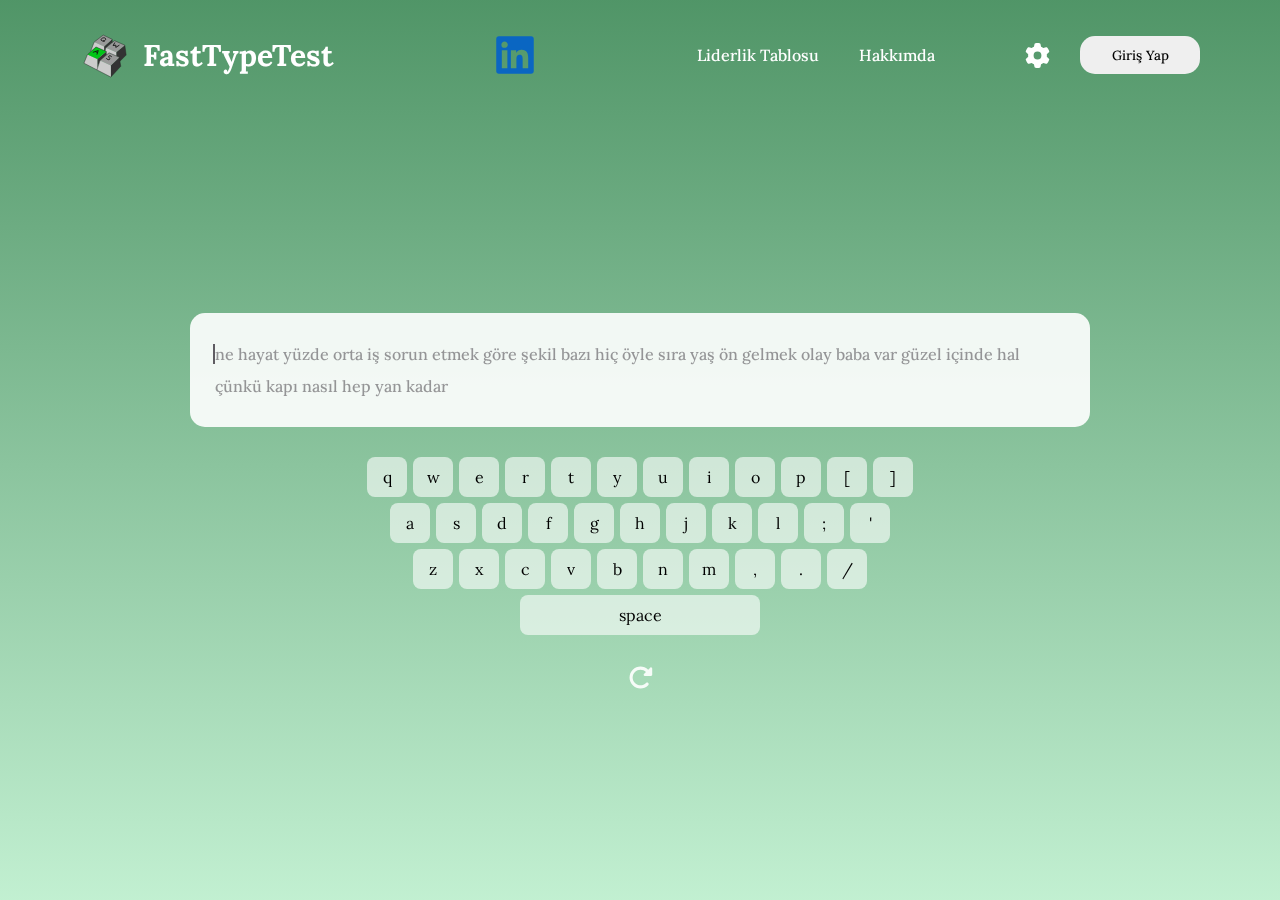
<file: index.html>
<!DOCTYPE html>
<html lang="tr">

<head>
    <meta charset="UTF-8" />
    <meta name="viewport" content="width=device-width, initial-scale=1.0" />


    <link rel="preconnect" href="https://fonts.googleapis.com">
    <link rel="preconnect" href="https://fonts.gstatic.com" crossorigin>
    <link href="https://fonts.googleapis.com/css2?family=Lora:ital,wght@0,400..700;1,400..700&display=swap"
        rel="stylesheet">

    <script type="module" src="./scripts/main.js" defer></script>
    <link rel="stylesheet" href="styles/index.css" />
    <link rel="icon" type="image/icon" href="./assets/keyboard-shortcut-svgrepo-com.svg">
    <title>FastTypeTest</title>
</head>

<body class="body">
    <div class="page">
        <header class="header page__header">
            <nav class="nav">
                <div class="nav__logo">
                    <img class="nav__keyboard" src="assets/keyboard-shortcut-svgrepo-com.svg" alt="Keyboard Icon" />
                    <h1 class="nav__name">FastTypeTest</h1>
                </div>
                <div class="nav__linkedinlogo">


                    <a href="https://www.linkedin.com/in/mehmetaliakbulutwork/" target="_blank"><img
                            class="navlinkedinlogo" src="assets/linkedin-svgrepo-com.svg" alt="Linkedin Icon"></a>

                </div>

                <div class="nav__link-section">
                    <p class="nav__link nav__link_leaderboard">Liderlik Tablosu</p>
                    <p class="nav__link nav__link_about">Hakkımda</p>
                    <button class="nav__link nav__settings"></button>
                    <button class="nav__link nav__login">Giriş Yap</button>
                </div>
            </nav>
        </header>
        <main class="main page__main">
            <section class="tiles">
                <div class="tile tile_wpm">
                    <h2 class="tile__heading">Dakikada Yazılan Kelime</h2>
                    <span class="tile__value"></span>
                </div>
                <div class="tile tile_accuracy">
                    <h2 class="tile__heading">Doğruluk</h2>
                    <span class="tile__value">%</span>
                </div>
                <div class="tile tile_time-remaining">
                    <h2 class="tile__heading">Zaman</h2>
                    <span class="tile__value">s</span>
                </div>
            </section>
            <section class="text-area">
                <input type="text" class="text-area__input" />
                <div class="text-area__wrapper">
                    <div class="text-area__text"></div>
                </div>
            </section>
            <section class="keyboard-area">
                <div class="keyboard">
                    <div class="keyboard__row">
                        <div id="q" class="key"><span class="key__text">q</span></div>
                        <div id="w" class="key"><span class="key__text">w</span></div>
                        <div id="e" class="key"><span class="key__text">e</span></div>
                        <div id="r" class="key"><span class="key__text">r</span></div>
                        <div id="t" class="key"><span class="key__text">t</span></div>
                        <div id="y" class="key"><span class="key__text">y</span></div>
                        <div id="u" class="key"><span class="key__text">u</span></div>
                        <div id="i" class="key"><span class="key__text">i</span></div>
                        <div id="o" class="key"><span class="key__text">o</span></div>
                        <div id="p" class="key"><span class="key__text">p</span></div>
                        <div id="[" class="key"><span class="key__text">[</span></div>
                        <div id="]" class="key"><span class="key__text">]</span></div>
                    </div>
                    <div class="keyboard__row">
                        <div id="q" class="key"><span class="key__text">a</span></div>
                        <div id="s" class="key"><span class="key__text">s</span></div>
                        <div id="d" class="key"><span class="key__text">d</span></div>
                        <div id="f" class="key"><span class="key__text">f</span></div>
                        <div id="g" class="key"><span class="key__text">g</span></div>
                        <div id="h" class="key"><span class="key__text">h</span></div>
                        <div id="j" class="key"><span class="key__text">j</span></div>
                        <div id="k" class="key"><span class="key__text">k</span></div>
                        <div id="l" class="key"><span class="key__text">l</span></div>
                        <div id=";" class="key"><span class="key__text">;</span></div>
                        <div id="'" class="key"><span class="key__text">'</span></div>
                    </div>
                    <div class="keyboard__row">
                        <div id="z" class="key"><span class="key__text">z</span></div>
                        <div id="x" class="key"><span class="key__text">x</span></div>
                        <div id="c" class="key"><span class="key__text">c</span></div>
                        <div id="v" class="key"><span class="key__text">v</span></div>
                        <div id="b" class="key"><span class="key__text">b</span></div>
                        <div id="n" class="key"><span class="key__text">n</span></div>
                        <div id="m" class="key"><span class="key__text">m</span></div>
                        <div id="," class="key"><span class="key__text">,</span></div>
                        <div id="." class="key"><span class="key__text">.</span></div>
                        <div id="/" class="key"><span class="key__text">/</span></div>
                    </div>
                    <div class="keyboard__row">
                        <div id="space" class="key key_space">
                            <span class="key__text">space</span>
                        </div>
                    </div>
                </div>
            </section>
        </main>

        <footer class="footer">
            <button class="reset footer__reset"></button>
        </footer>
    </div>

    <template id="word-template">
        <div class="word"></div>
    </template>

    <template id="letter-template">
        <span class="letter"></span>
    </template>

    <template id="cursor-template">
        <span class="letter__cursor"></span>
    </template>
</body>

</html>
</file>
<file: styles/index.css>
@import url("./body.css");
@import url("./page.css");
@import url("./header.css");
@import url("./main.css");
@import url("./footer.css");
@import url("./nav.css");
@import url("./tiles.css");
@import url("./tile.css");
@import url("./textArea.css");
@import url("./keyboard.css");
@import url("./key.css");
@import url("./reset.css");
@import url("./word.css");
@import url("./letter.css");
</file>
